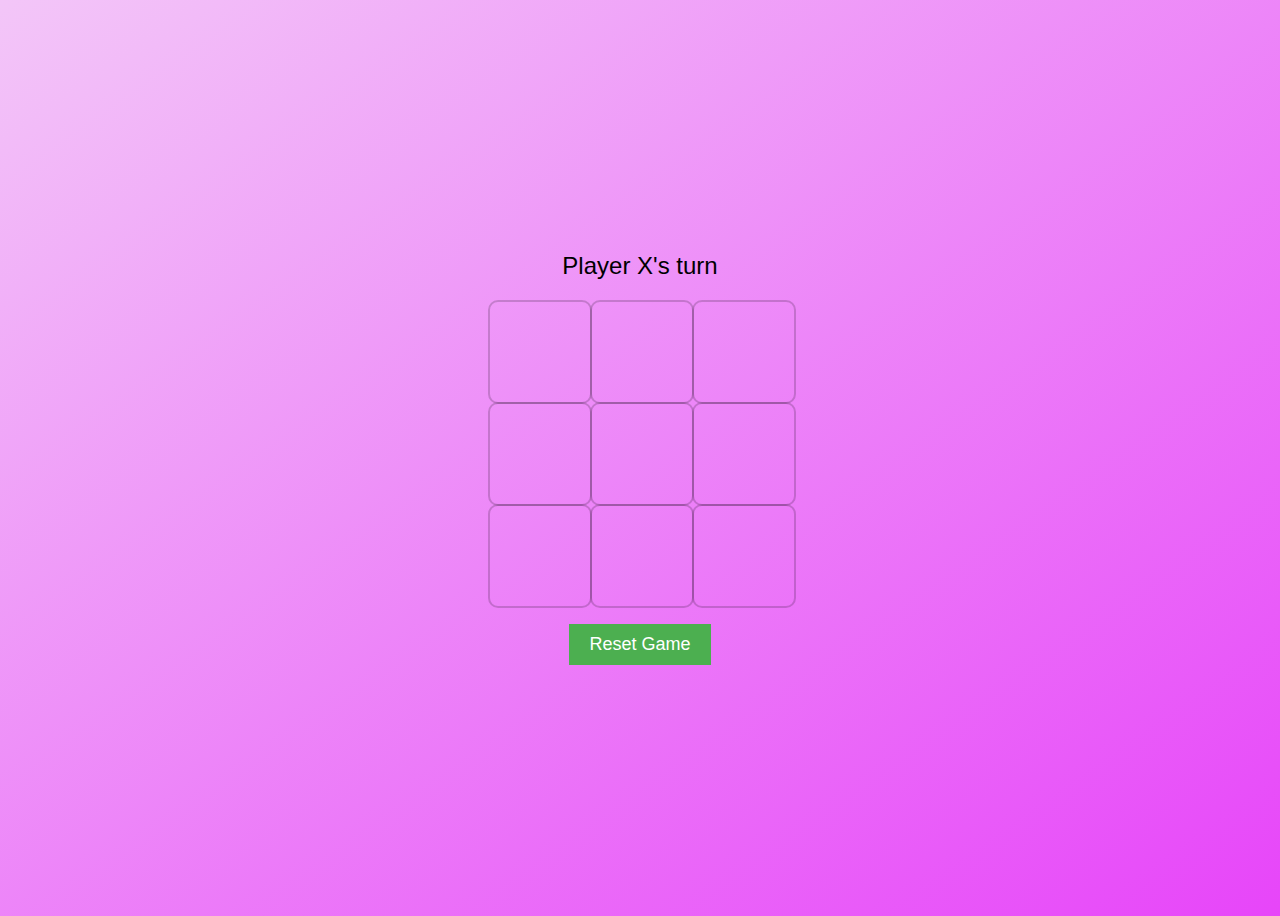
<file: index.html>
<!DOCTYPE html>
<html lang="en">
<head>
    <meta charset="UTF-8">
    <meta name="viewport" content="width=device-width, initial-scale=1.0">
    <title>Document</title>
    <style>
        body{
            font-family: Arial,  sans-serif;
            display: flex;
            justify-content: center;
            align-items: center;
            height: 100vh;
            background: linear-gradient(145deg, #f3c6f8, #e745f9);
        }
        #game-container{
            text-align: center;
        }
        #board{
            display: grid;
            grid-template-columns: repeat(3, 100px);
            grid-template-rows: repeat(3, 100px);
            gap: 2px;
        }
        .cell{
            width: 100px;
            height: 100px;
            display: flex;
            justify-content: center;
            align-items: center;
            font-size: 4em;
            background-color: rgba(255, 255, 255, 0);
            border: 2px solid #0000002d;
            border-radius: 10px;
            cursor: pointer;
        }
        .cell.hover{
            background-color: #e0e0e0;
        }
        #status{
            font-size: 24px;
            margin-bottom: 20px;
        }
        #reset-btn{
            margin-top: 20px;
            padding: 10px 20px;
            font-size: 18px;
            background-color: #4CAF50;
            color: white;
            border: none;
            cursor: pointer;
            transition: background-color 0.3s;
        }
        #reset-btn.hover{
            background-color: #45a049;
        }
    </style>
</head>
<body>
    
    <div id="game-container">
        <div id="status"> Player X's turn</div>
        <div id="board"></div>
        <button id="reset-btn">Reset Game</button>
    </div>


    <script src="./script.js"></script>
</body>
</html>
</file>
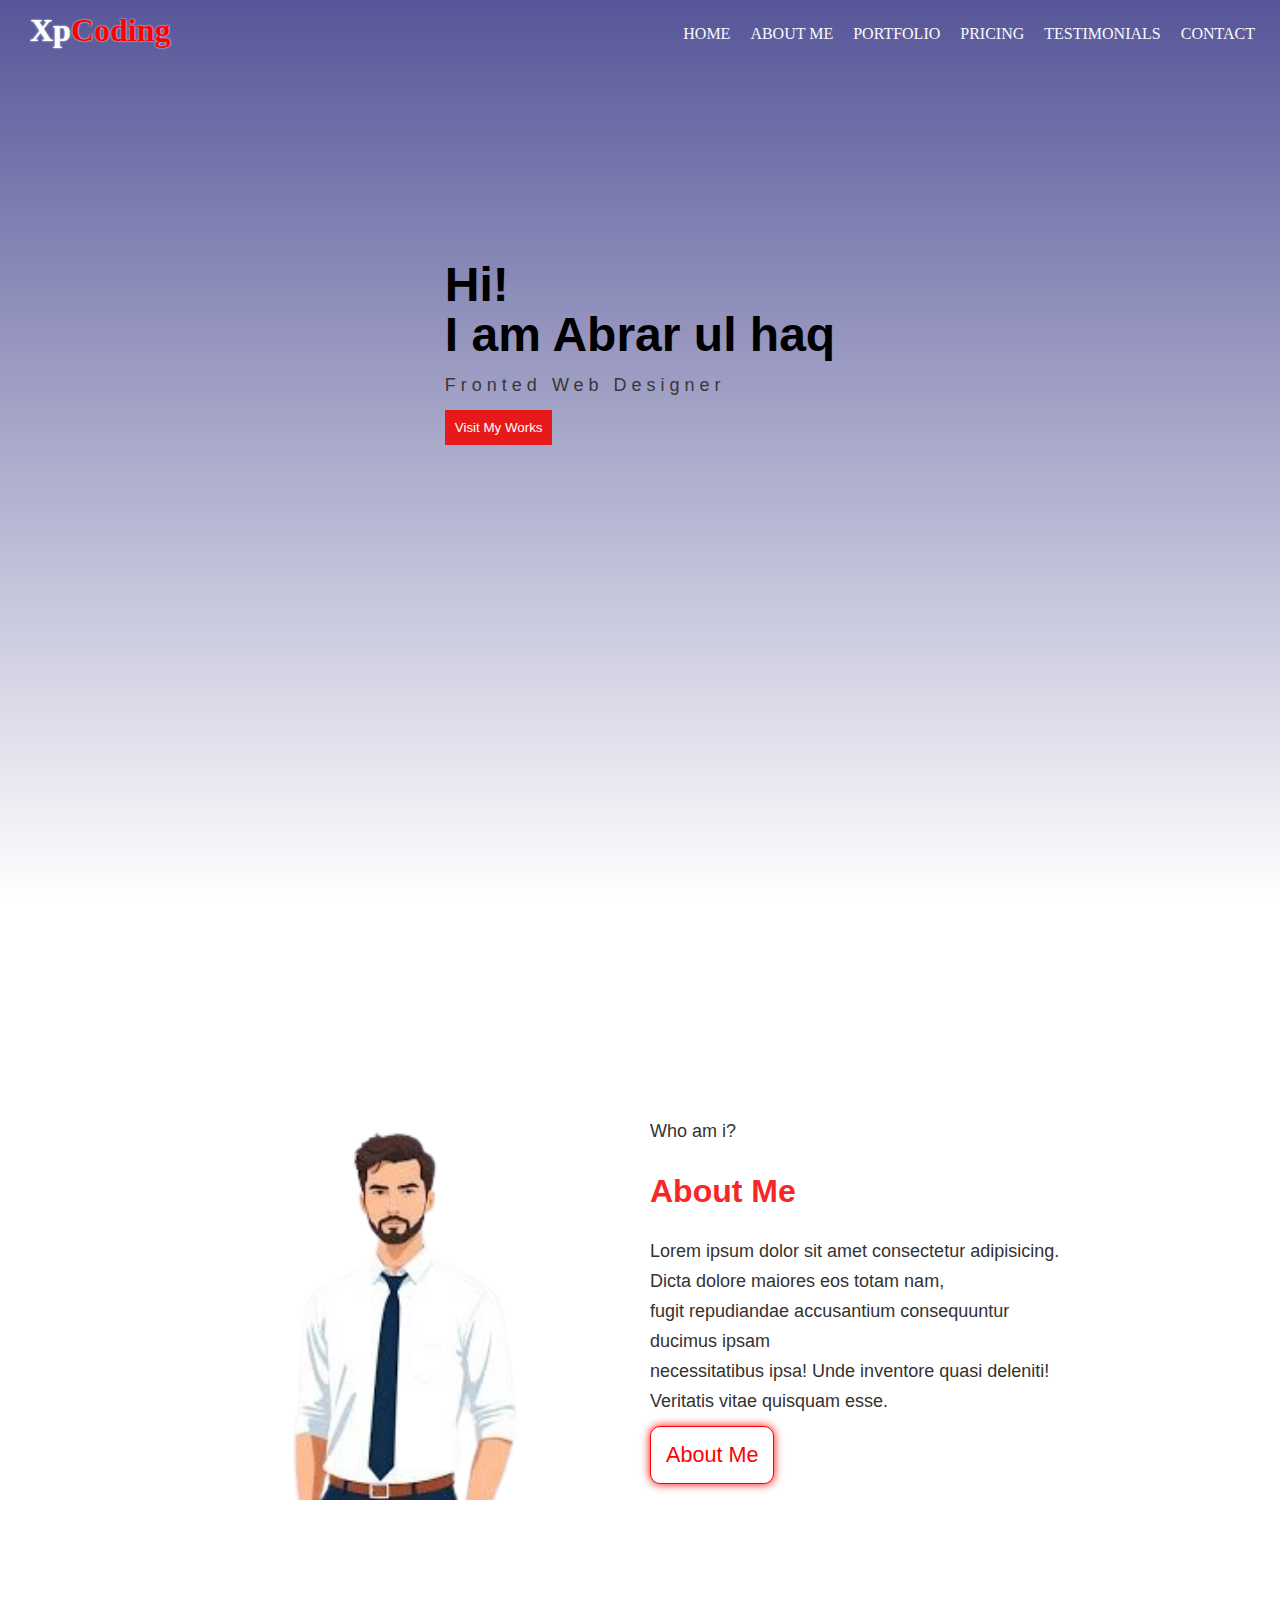
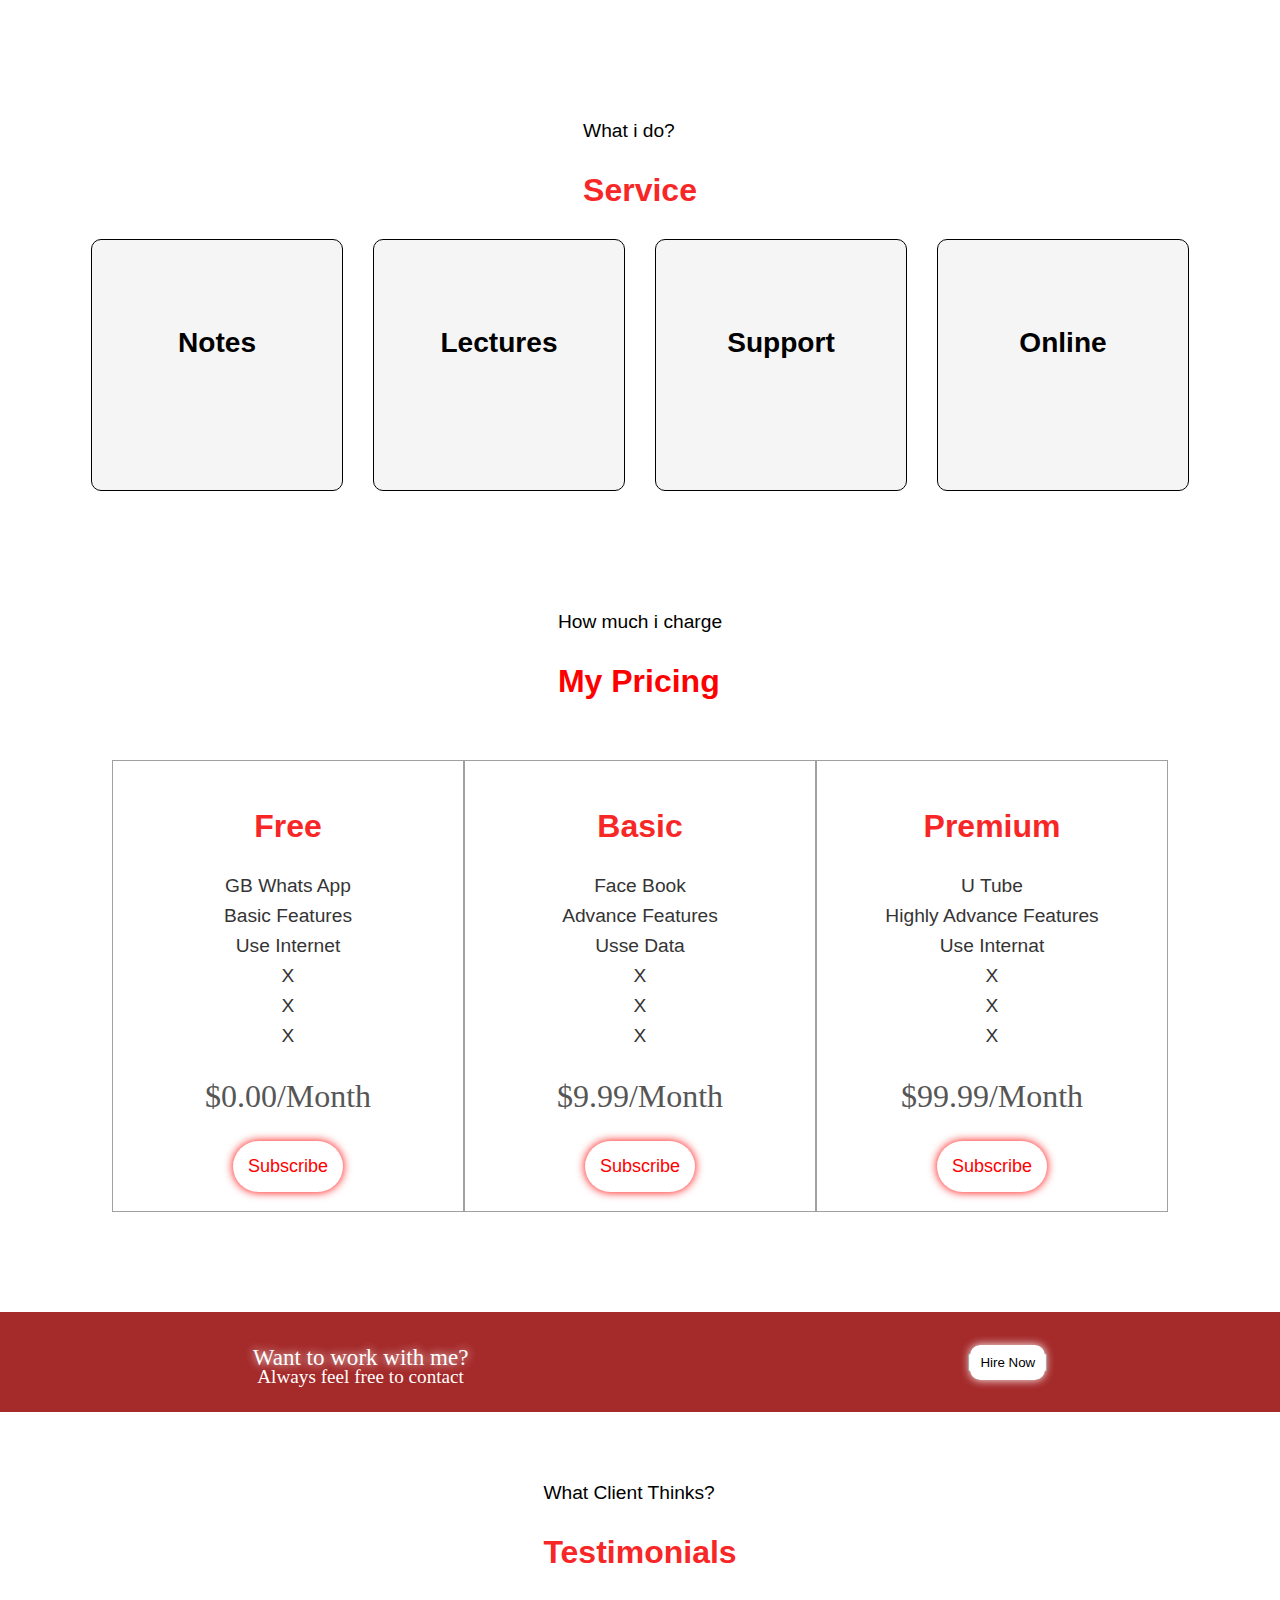
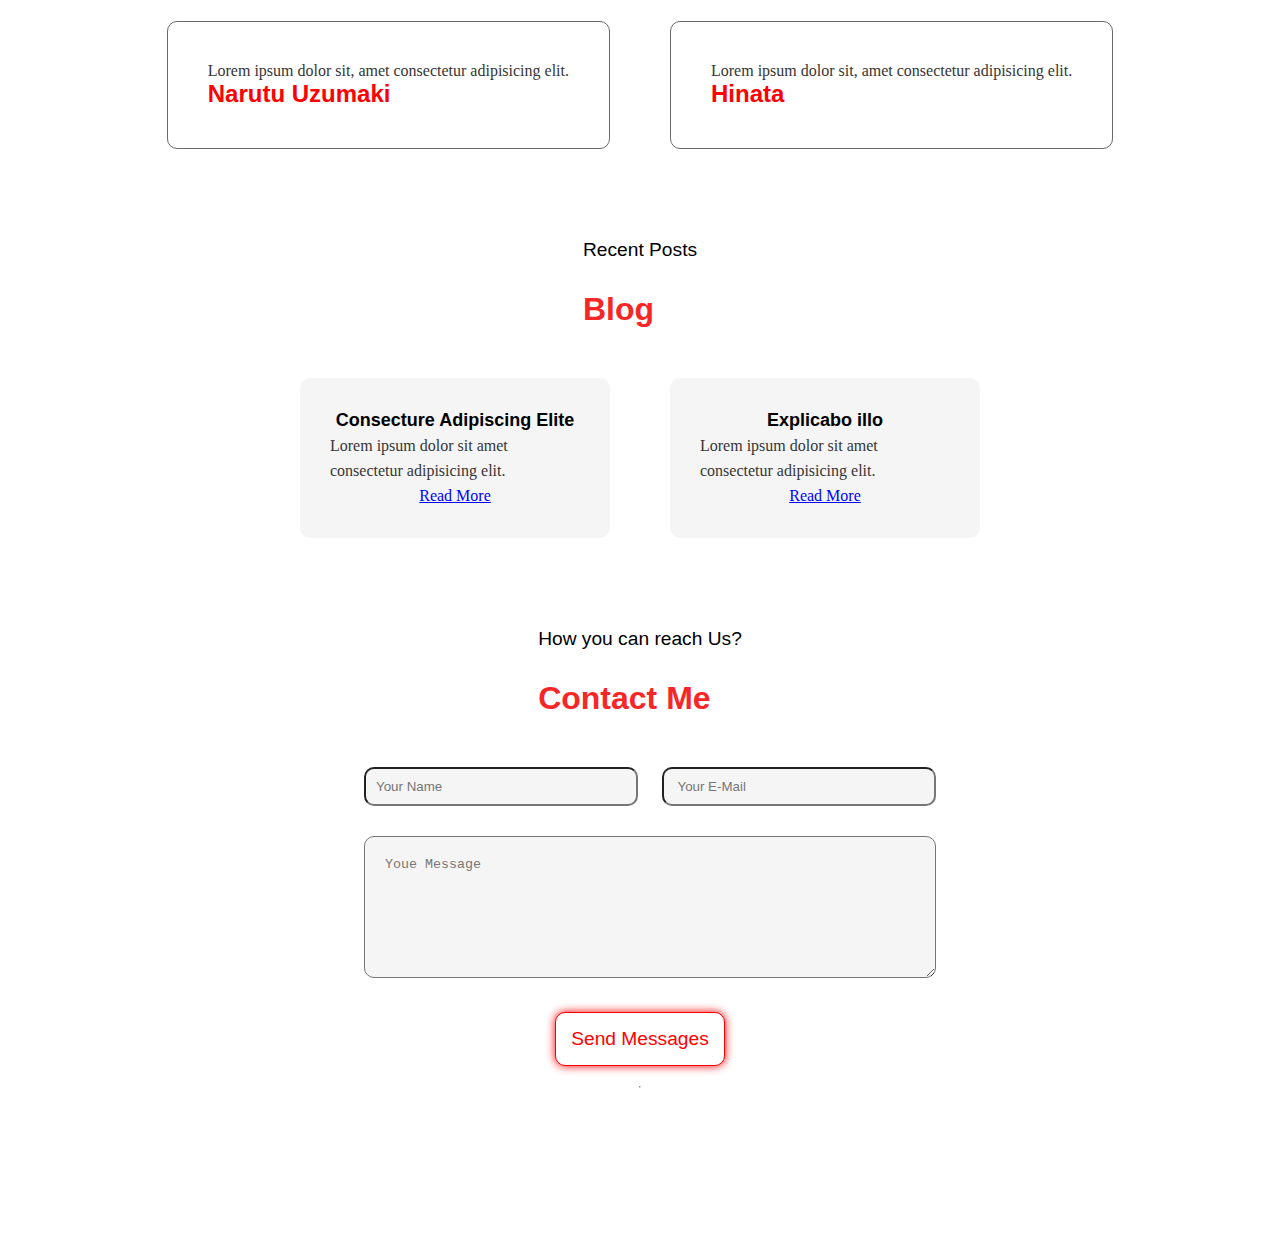
<file: Assing.html>
<!DOCTYPE html>
<html lang="en">

<head>
    <meta charset="UTF-8">
    <meta name="viewport" content="width=device-width, initial-scale=1.0">
    <title>Document</title>
    <link rel="stylesheet" href="Assing style.css">
    <link rel="stylesheet" href="https://cdnjs.cloudflare.com/ajax/libs/font-awesome/6.6.0/css/all.min.css"
        integrity="sha512-Kc323vGBEqzTmouAECnVceyQqyqdsSiqLQISBL29aUW4U/M7pSPA/gEUZQqv1cwx4OnYxTxve5UMg5GT6L4JJg=="
        crossorigin="anonymous" referrerpolicy="no-referrer" />
</head>

<body>
    <div class="room">
        <div class="new">
            <h2 class="logo">Xp <span>Coding</span></h2>
            <ul>
                <li><a href="#count1">HOME</a></li>
                <li><a href="#count2">ABOUT ME</a></li>
                <li><a href="#count3">PORTFOLIO</a></li>
                <li><a href="#count4">PRICING</a></li>
                <li><a href="#count5">TESTIMONIALS</a></li>
                <li><a href="#count6">CONTACT</a></li>
            </ul>
        </div>
        <div class="box">
            <div class="base">
                <h1>Hi! <br> I am Abrar ul haq</h1>
                <p class="use">Fronted Web Designer</p>
                <button class="mole">Visit My Works</button>
            </div>
        </div>
    </div>
    <div class="main" id="count2">
        <div class="old">
            <img src="./images__4_-removebg-preview.png" alt="Businessman">
            <div class="cold">
                <p>Who am i?</p>
                <h2>About Me</h2>
                <p>Lorem ipsum dolor sit amet consectetur adipisicing. <br> Dicta dolore maiores eos totam nam, <br>
                    fugit repudiandae accusantium consequuntur ducimus ipsam <br> necessitatibus ipsa! Unde inventore
                    quasi deleniti! <br> Veritatis vitae quisquam esse.</p>
                <button class="ice">About Me</button>
            </div>
        </div>
    </div>
    <div class="hero" id="count3">
        <div class="nav">
            <p>What i do?</p>
            <h2>Service</h2>
        </div>
        <div class="clg">
            <div class="box1"><i class="fa-solid fa-note-sticky"></i></i>
                <h3>Notes</h3>
                <p class="tool">Lorem ipsum dolor sit amet consectetur adipisicing elit.</p>
            </div>
            <div class="box1"><i class="fa-solid fa-envelope"></i>
                <h3>Lectures</h3>
                <p class="tool">Lorem ipsum dolor sit amet consectetur adipisicing elit.</p>
            </div>
            <div class="box1"><i class="fa-solid fa-face-smile"></i>
                <h3>Support</h3>
                <p class="tool">Lorem ipsum dolor sit amet consectetur adipisicing elit.</p>
            </div>
            <div class="box1"><i class="fa-solid fa-video"></i>
                <h3>Online</h3>
                <p class="tool">Lorem ipsum dolor sit amet consectetur adipisicing elit.</p>
            </div>
        </div>
    </div>
    <div class="move" id="count4">
        <div class="nav">
            <p>How much i charge</p>
            <h2 class="book">My Pricing</h2>
        </div>
        <div class="uni">
            <div class="box2">
                <h2>Free</h2>
                <p> GB Whats App</p>
                <p>Basic Features</p>
                <p>Use Internet</p>
                <p>X</p>
                <p>X</p>
                <p>X</p>
                <p class="shoe">$0.00/Month</p>
                <button class="top">Subscribe</button>
            </div>
            <div class="box2">
                <h2>Basic</h2>
                <p>Face Book </p>
                <p>Advance Features</p>
                <p>Usse Data</p>
                <p>X</p>
                <p>X</p>
                <p>X</p>
                <p class="shoe">$9.99/Month</p>
                <button class="top">Subscribe</button>
            </div>
            <div class="box2">
                <h2>Premium</h2>
                <p>U Tube </p>
                <p>Highly Advance Features</p>
                <p>Use Internat</p>
                <p>X</p>
                <p>X</p>
                <p>X</p>
                <p class="shoe">$99.99/Month</p>
                <button class="top">Subscribe</button>
            </div>
        </div>
    </div>
    <div class="bore">
        <div class="now">
            <p class="fur">Want to work with me?</p>
            <p>Always feel free to contact</p>
        </div>
        <button ><a href="" class="reel">Hire Now</a></button>
    </div>
    <div class="cont" id="count5">
       <div class="nav">
        <p>What Client Thinks?</p>
        <h2>Testimonials</h2>
       </div>
       <div class="mob">
        <div class="plot">
            <p>Lorem ipsum dolor sit, amet consectetur adipisicing elit.</p>
            <h4>Narutu Uzumaki</h4>
           </div>
           <div class="plot">
            <p>Lorem ipsum dolor sit, amet consectetur adipisicing elit.</p>
            <h4>Hinata</h4>
       </div>
    </div>
    <div class="cont">
        <div class="nav">
            <p>Recent Posts</p>
            <h2>Blog</h2>
        </div>
        <div class="mob">
            <div class="pic">
                <h5>Consecture Adipiscing Elite</h5>
                <p>Lorem ipsum dolor sit amet consectetur adipisicing elit.</p>
                    <a href="" class="tip"><u>Read More</u></a>
            </div>
            <div class="pic">
                <h5>Explicabo illo</h5>
                <p>Lorem ipsum dolor sit amet consectetur adipisicing elit.</p>
                    <a href="" class="tip"><u>Read More</u></a>
        </div>
    </div>
    <div class="cont" id="count6">
        <div class="nav">
            <p>How you can reach Us?</p>
            <h2>Contact Me</h2>
        </div>
        <form >
            <div class="lem">
                <input type="text" placeholder="Your Name">
                <input type="text" placeholder=" Your E-Mail"> <br>
                <textarea name="" id="" placeholder="Youe Message"></textarea>
            </div>
        </form>
        <button class="ice">Send Messages</button>
        <hr>
    </div>


</body>

</html>
</file>
<file: Assing style.css>
* {
    margin: 0px;
    padding: 0px;
}
html{
    scroll-behavior: smooth;
}
.room {
    background: linear-gradient(to bottom, rgb(86, 86, 153), white);
    width: 100%;
    height: 100vh;
}

.new {
    width: 100%;
    height: 60px;
    color: white;
    display: flex;
    align-items: center;
}

.logo {
    padding: 30px;
    color: white;
    text-shadow: 0px 0px 2px white;
    font-size: xx-large;
}

span {
    color: red;
}

ul {
    position: absolute;
    top: 15px;
    right: 15px;
    display: flex;
    align-items: center;
    gap: 20px;
    list-style: none;
    padding: 10px;
}

a {
    color: rgb(250, 250, 250);
    text-decoration: none;
}

.box {
    display: flex;
    justify-content: start;
    align-items: center;
    flex-direction: column;
    padding-top: 200px;
    line-height: 50px;
    color: black;
    font-family: Verdana, Geneva, Tahoma, sans-serif;
}

.base {
    display: flex;
    flex-direction: column;
    align-items: start;
    font-size: x-large;
}

.use {
    letter-spacing: 5px;
    font-size: large;
    color: rgb(56, 55, 55);
}

.mole {
    background-color: rgb(230, 26, 26);
    border: transparent;
    color: white;
    padding: 10px;
}
.mole:hover{
    background-color: rgb(248, 25, 25);
    transition: 1s;
}
.main {
    margin: 200px;
}

.old {
    display: flex;
    justify-content: center;
    align-items: center;
    flex-direction: row;
    gap: 50px;
}

img {
    width: 50%;
    height: 400px;
}

.cold {
    font-family: 'Gill Sans', 'Gill Sans MT', Calibri, 'Trebuchet MS', sans-serif;
    line-height: 30px;
    font-size: large;
    color: rgb(51, 50, 50);
}

h2 {
    display: flex;
    justify-content: start;
    align-items: start;
    font-size: xx-large;
    padding-top: 30px;
    padding-bottom: 30px;
}

.ice {
    background-color: white;
    border: 3px solid red;
    box-shadow: 0px 0px 10px red;
    color: black;
    margin-top: 10px;
    padding: 15px;
    border-radius: 10px;
}
.ice:hover {
    background-color: rgb(248, 25, 25);
    transition: 1s;
    color: rgb(253, 250, 250);
}

.hero {
    display: flex;
    justify-content: center;
    align-items: center;
    flex-direction: column;
}

.nav {
    font-family: 'Gill Sans', 'Gill Sans MT', Calibri, 'Trebuchet MS', sans-serif;
    font-size: larger;
    padding-top: 20px;
}

.clg {
    display: flex;
    justify-content: center;
    align-items: center;
    flex-direction: row;
    gap: 30px;
}

.box1 {
    background-color: whitesmoke;
    font-family: 'Gill Sans', 'Gill Sans MT', Calibri, 'Trebuchet MS', sans-serif;
    border: 1px black solid;
    border-radius: 10px;
    height: 250px;
    width: 250px;
    font-size: x-large;
    display: flex;
    justify-content: center;
    align-items: center;
    flex-direction: column;
    overflow: hidden;
}

i {
    font-size: larger;
    padding: 30px;
}

.tool {
    padding: 10px;
    opacity: 0;
    transform: translateY(400px);
}

.box1:hover .tool {
    transition: 1s;
    opacity: 1;
    transform: translateY(0px);
}

.box1:hover h3 {
    transform: translateY(-30px);
    transition: 1s;
    color: brown;
}

.move {
    margin: 100px;
    display: flex;
    justify-content: center;
    align-items: center;
    flex-direction: column;
}

.uni {
    display: flex;
    justify-content: center;
    align-items: center;
    flex-direction: row;
}

.box2 {
    margin-top: 30px;
    border: 1px solid rgb(161, 160, 160);
    width: 350px;
    height: 450px;
    display: flex;
    justify-content: center;
    align-items: center;
    flex-direction: column;
    line-height: 30px;
    font-family: Arial, Helvetica, sans-serif;
    font-size: larger;
    color: rgb(53, 52, 52);
    transition: 0.5s ease-in-out;
}

.box2:hover {
    transform: translateY(-10px);
}

.book {
    color: red;
}

h2 {
    color: rgb(248, 39, 39);
}

.boot {
    padding-top: 0px;
}

.shoe {
    font-family: Georgia, 'Times New Roman', Times, serif;
    font-size: xx-large;
    color: rgb(87, 86, 86);
    padding: 30px;
}

.top {
    font-size: large;
    background-color: white;
    border: 1px solid red;
    border-radius: 30px;
    border: transparent;
    box-shadow: 0px 0px 10px red;
    color: red;
    padding: 15px;
}

.top:hover {
    color: white;
    background-color: red;
    transition: 1s;
}

.bore {
    width: 100%;
    height: 80px;
    background-color: brown;
    display: flex;
    justify-content: center;
    align-items: center;
    gap: 500px;
    padding: 10px;
}

.now {
    display: flex;
    justify-content: center;
    align-items: center;
    flex-direction: column;
    padding-top: 10px;
    color: rgb(255, 254, 254);
    font-size: larger;
    line-height: 20px;
}

.fur {
    font-family: Georgia, 'Times New Roman', Times, serif;
    font-size: larger;
    color: white;
    text-shadow: 0px 0px 10px;
}

.reel {
    padding: 10px;
    background-color: white;
    border-radius: 10px;
    border: transparent;
    color: black;
    box-shadow: 0px 0px 10px white;
}

.cont {
    margin: 50px;
    gap: 20px;
    display: flex;
    justify-content: center;
    align-items: center;
    flex-direction: column;
}

.mob {
    display: flex;
    justify-content: center;
    align-items: center;
    flex-direction: row;
    gap: 60px;
}

.plot {
    border: 1px solid rgb(105, 105, 105);
    border-radius: 10px;
    padding: 40px;
    color: rgb(54, 53, 53);
}

h4 {
    font-family: 'Gill Sans', 'Gill Sans MT', Calibri, 'Trebuchet MS', sans-serif;
    font-size: x-large;
    color: red;
}

.pic {
    background-color: whitesmoke;
    width: 250px;
    border: 1px solid rgb(105, 105, 105);
    border-radius: 10px;
    border: transparent;
    color: rgb(54, 53, 53);
    padding: 30px;
    display: flex;
    justify-content: center;
    align-items: center;
    flex-direction: column;
    line-height: 25px;
}

h5 {
    font-family: 'Gill Sans', 'Gill Sans MT', Calibri, 'Trebuchet MS', sans-serif;
    font-size: large;
    color: black;
}
.tip{
    color: blue;
}
.lem {
    display: inline-block;
    justify-content: center;
    align-items: start;
    flex-direction: column;
}

input {
    background-color: whitesmoke;
    padding: 10px;
    width: 250px;
    display: inline-block;
    margin-left: 20px;
    border-radius: 10px;
}

textarea {
    background-color: whitesmoke;
    margin-top: 30px;
    width: 530px;
    height: 100px;
    padding: 20px;
    border-radius: 10px;
    margin-left: 20px;
}

.ice {
    background-color: white;
    color: red;
    padding: 15px;
    border: 1px red solid;
    border-radius: 10px;
    font-size: larger;
}
</file>
